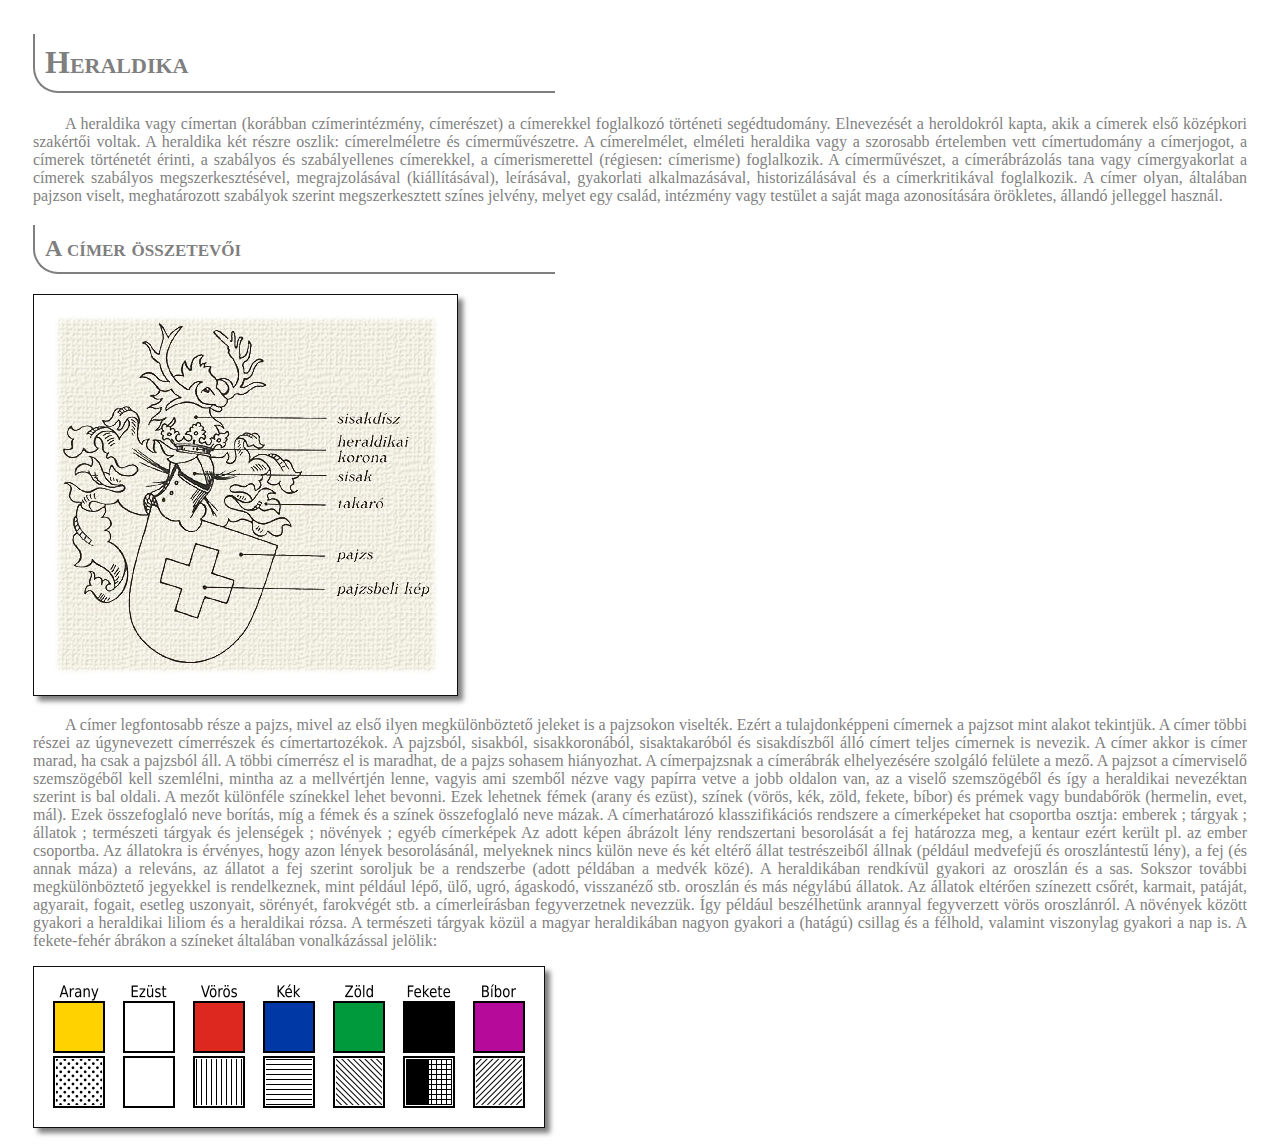
<file: Heraldika/címertan.html>
<!DOCTYPE html>
<html lang="hu">
<head>
    <meta charset="UTF-8">
    <meta http-equiv="X-UA-Compatible" content="IE=edge">
    <meta name="viewport" content="width=device-width, initial-scale=1.0">
    <title>heraldika</title>
</head> <link rel="stylesheet" href="cimer.css">

<body style="background-image: hatter.png;"> <div style="color: #7F7F7F;">
   <h1 style=".h1"> Heraldika </h1>

   <p style=".p"> A heraldika vagy címertan (korábban czímerintézmény, címerészet) a címerekkel foglalkozó történeti segédtudomány. Elnevezését a heroldokról kapta, akik a címerek első középkori szakértői voltak. A heraldika két részre oszlik: címerelméletre és címerművészetre.

A címerelmélet, elméleti heraldika vagy a szorosabb értelemben vett címertudomány a címerjogot, a címerek történetét érinti, a szabályos és szabályellenes címerekkel, a címerismerettel (régiesen: címerisme) foglalkozik.
A címerművészet, a címerábrázolás tana vagy címergyakorlat a címerek szabályos megszerkesztésével, megrajzolásával (kiállításával), leírásával, gyakorlati alkalmazásával, historizálásával és a címerkritikával foglalkozik.

A címer olyan, általában pajzson viselt, meghatározott szabályok szerint megszerkesztett színes jelvény, melyet egy család, intézmény vagy testület a saját maga azonosítására örökletes, állandó jelleggel használ.
</p>
<h2 style=".h2">A címer összetevői </h2> <img src="teljescimer.png" alt="">
<p  style=".p">
A címer legfontosabb része a pajzs, mivel az első ilyen megkülönböztető jeleket is a pajzsokon viselték. Ezért a tulajdonképpeni címernek a pajzsot mint alakot tekintjük. A címer többi részei az úgynevezett címerrészek és címertartozékok. A pajzsból, sisakból, sisakkoronából, sisaktakaróból és sisakdíszből álló címert teljes címernek is nevezik. A címer akkor is címer marad, ha csak a pajzsból áll. A többi címerrész el is maradhat, de a pajzs sohasem hiányozhat.

A címerpajzsnak a címerábrák elhelyezésére szolgáló felülete a mező. A pajzsot a címerviselő szemszögéből kell szemlélni, mintha az a mellvértjén lenne, vagyis ami szemből nézve vagy papírra vetve a jobb oldalon van, az a viselő szemszögéből és így a heraldikai nevezéktan szerint is bal oldali. A mezőt különféle színekkel lehet bevonni. Ezek lehetnek fémek (arany és ezüst), színek (vörös, kék, zöld, fekete, bíbor) és prémek vagy bundabőrök (hermelin, evet, mál). Ezek összefoglaló neve borítás, míg a fémek és a színek összefoglaló neve mázak.

A címerhatározó klasszifikációs rendszere a címerképeket hat csoportba osztja:

emberek ; tárgyak ; állatok ; természeti tárgyak és jelenségek ; növények ; egyéb címerképek

Az adott képen ábrázolt lény rendszertani besorolását a fej határozza meg, a kentaur ezért került pl. az ember csoportba. Az állatokra is érvényes, hogy azon lények besorolásánál, melyeknek nincs külön neve és két eltérő állat testrészeiből állnak (például medvefejű és oroszlántestű lény), a fej (és annak máza) a releváns, az állatot a fej szerint soroljuk be a rendszerbe (adott példában a medvék közé).

A heraldikában rendkívül gyakori az oroszlán és a sas. Sokszor további megkülönböztető jegyekkel is rendelkeznek, mint például lépő, ülő, ugró, ágaskodó, visszanéző stb. oroszlán és más négylábú állatok. Az állatok eltérően színezett csőrét, karmait, patáját, agyarait, fogait, esetleg uszonyait, sörényét, farokvégét stb. a címerleírásban fegyverzetnek nevezzük. Így például beszélhetünk arannyal fegyverzett vörös oroszlánról. A növények között gyakori a heraldikai liliom és a heraldikai rózsa. A természeti tárgyak közül a magyar heraldikában nagyon gyakori a (hatágú) csillag és a félhold, valamint viszonylag gyakori a nap is.

A fekete-fehér ábrákon a színeket általában vonalkázással jelölik:
</p> <img src="vonalkazas.png" alt=""></div>
</body>
</html>
</file>
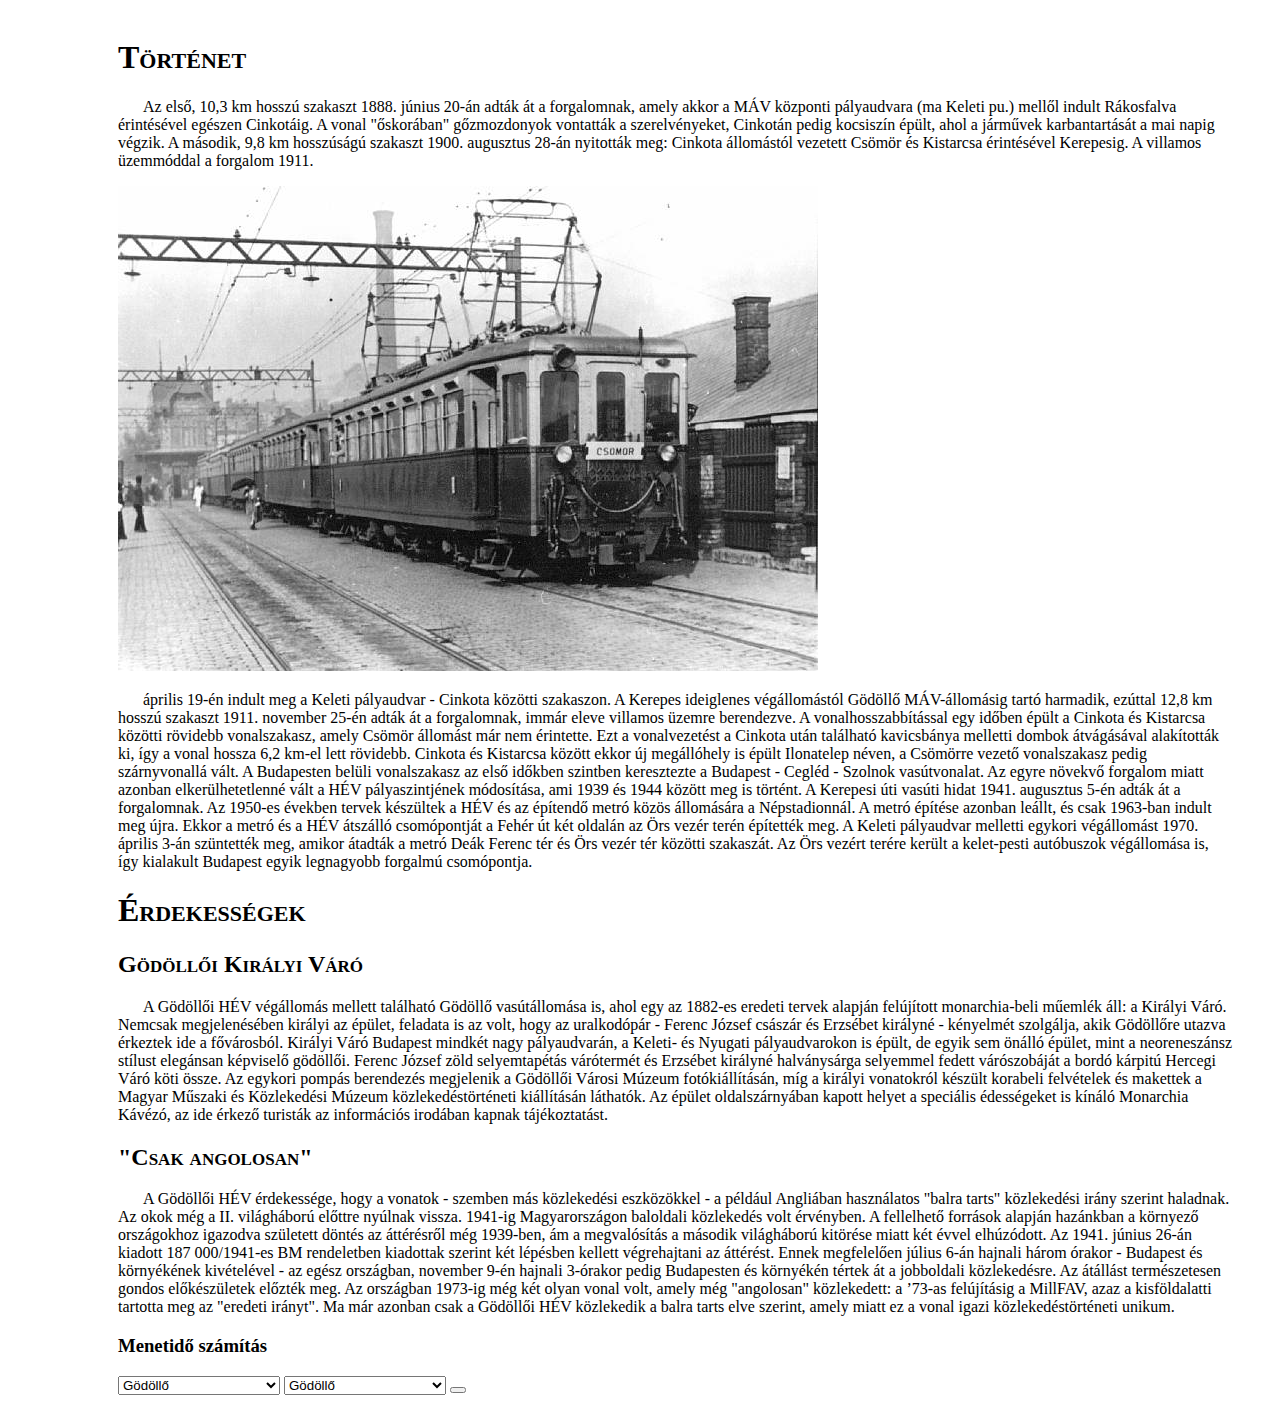
<file: hev/hev.html>
<!DOCTYPE html>
<html lang="hu">
<head>
    <meta charset="UTF-8">
    <meta http-equiv="X-UA-Compatible" content="IE=edge">
    <meta name="viewport" content="width=device-width, initial-scale=1.0">
    <title>gödöllöi hév</title>
    <link rel="stylesheet" href="hev.css">
</head>
<body>
    <h1>Történet </h1>
<p>
Az első, 10,3 km hosszú szakaszt 1888. június 20-án adták át a forgalomnak, amely akkor a MÁV központi pályaudvara (ma Keleti pu.) mellől indult Rákosfalva érintésével egészen Cinkotáig. A vonal "őskorában" gőzmozdonyok vontatták a szerelvényeket, Cinkotán pedig kocsiszín épült, ahol a járművek karbantartását a mai napig végzik. A második, 9,8 km hosszúságú szakaszt 1900. augusztus 28-án nyitották meg: Cinkota állomástól vezetett Csömör és Kistarcsa érintésével Kerepesig.

A villamos üzemmóddal a forgalom 1911. </p><img src="m72.jpg" alt=""><p> április 19-én indult meg a Keleti pályaudvar - Cinkota közötti szakaszon. A Kerepes ideiglenes végállomástól Gödöllő MÁV-állomásig tartó harmadik, ezúttal 12,8 km hosszú szakaszt 1911. november 25-én adták át a forgalomnak, immár eleve villamos üzemre berendezve. A vonalhosszabbítással egy időben épült a Cinkota és Kistarcsa közötti rövidebb vonalszakasz, amely Csömör állomást már nem érintette. Ezt a vonalvezetést a Cinkota után található kavicsbánya melletti dombok átvágásával alakították ki, így a vonal hossza 6,2 km-el lett rövidebb. Cinkota és Kistarcsa között ekkor új megállóhely is épült Ilonatelep néven, a Csömörre vezető vonalszakasz pedig szárnyvonallá vált.

A Budapesten belüli vonalszakasz az első időkben szintben keresztezte a Budapest - Cegléd - Szolnok vasútvonalat. Az egyre növekvő forgalom miatt azonban elkerülhetetlenné vált a HÉV pályaszintjének módosítása, ami 1939 és 1944 között meg is történt. A Kerepesi úti vasúti hidat 1941. augusztus 5-én adták át a forgalomnak. Az 1950-es években tervek készültek a HÉV és az építendő metró közös állomására a Népstadionnál. A metró építése azonban leállt, és csak 1963-ban indult meg újra. Ekkor a metró és a HÉV átszálló csomópontját a Fehér út két oldalán az Örs vezér terén építették meg.

A Keleti pályaudvar melletti egykori végállomást 1970. április 3-án szüntették meg, amikor átadták a metró Deák Ferenc tér és Örs vezér tér közötti szakaszát. Az Örs vezért terére került a kelet-pesti autóbuszok végállomása is, így kialakult Budapest egyik legnagyobb forgalmú csomópontja.
</p>
<h1>Érdekességek</h1>

<h2>Gödöllői Királyi Váró </h2>
<p>
A Gödöllői HÉV végállomás mellett található Gödöllő vasútállomása is, ahol egy az 1882-es eredeti tervek alapján felújított monarchia-beli műemlék áll: a Királyi Váró. Nemcsak megjelenésében királyi az épület, feladata is az volt, hogy az uralkodópár - Ferenc József császár és Erzsébet királyné - kényelmét szolgálja, akik Gödöllőre utazva érkeztek ide a fővárosból. Királyi Váró Budapest mindkét nagy pályaudvarán, a Keleti- és Nyugati pályaudvarokon is épült, de egyik sem önálló épület, mint a neoreneszánsz stílust elegánsan képviselő gödöllői. Ferenc József zöld selyemtapétás várótermét és Erzsébet királyné halványsárga selyemmel fedett várószobáját a bordó kárpitú Hercegi Váró köti össze. Az egykori pompás berendezés megjelenik a Gödöllői Városi Múzeum fotókiállításán, míg a királyi vonatokról készült korabeli felvételek és makettek a Magyar Műszaki és Közlekedési Múzeum közlekedéstörténeti kiállításán láthatók. Az épület oldalszárnyában kapott helyet a speciális édességeket is kínáló Monarchia Kávézó, az ide érkező turisták az információs irodában kapnak tájékoztatást.
</p>
<h2> "Csak angolosan" </h2>
<p>
A Gödöllői HÉV érdekessége, hogy a vonatok - szemben más közlekedési eszközökkel - a például Angliában használatos "balra tarts" közlekedési irány szerint haladnak. Az okok még a II. világháború előttre nyúlnak vissza. 1941-ig Magyarországon baloldali közlekedés volt érvényben. A fellelhető források alapján hazánkban a környező országokhoz igazodva született döntés az áttérésről még 1939-ben, ám a megvalósítás a második világháború kitörése miatt két évvel elhúzódott. Az 1941. június 26-án kiadott 187 000/1941-es BM rendeletben kiadottak szerint két lépésben kellett végrehajtani az áttérést. Ennek megfelelően július 6-án hajnali három órakor - Budapest és környékének kivételével - az egész országban, november 9-én hajnali 3-órakor pedig Budapesten és környékén tértek át a jobboldali közlekedésre. Az átállást természetesen gondos előkészületek előzték meg. Az országban 1973-ig még két olyan vonal volt, amely még "angolosan" közlekedett: a ’73-as felújításig a MillFAV, azaz a kisföldalatti tartotta meg az "eredeti irányt". Ma már azonban csak a Gödöllői HÉV közlekedik a balra tarts elve szerint, amely miatt ez a vonal igazi közlekedéstörténeti unikum.
</p>
<h3>Menetidő számítás</h3>
    
    <div>
  
   <select>
    <option value="0">Gödöllő</option>
    <option value="2">Gödöllő, Palotakert</option>
    <option value="4">Gödöllő, Szabadság tér</option>
    <option value="6">Gödöllő, Erzsébet park</option>
    <option value="11">Szentjakab</option>
    <option value="15">Mogyoród</option>
    <option value="19">Szilasliget</option>
    <option value="22">Kerepes</option>
    <option value="23">Zsófialiget</option>
    <option value="25">Kistarcsa</option>
    <option value="27">Kistarcsa, kórház</option>
    <option value="30">Ilonatelep</option>
    <option value="34">Cinkota</option>
    <option value="36">Mátyásföld alsó</option>
    <option value="37">Mátyásföld, Imre utca</option>
    <option value="39">Mátyásföld, repülőtér</option>
    <option value="41">Sashalom</option>
    <option value="43">Nagyicce</option>
    <option value="45">Rákosfalva</option>
    <option value="48">Örs vezér tere</option>
   </select>
 
   <select>
    <option value="0">Gödöllő</option>
    <option value="2">Gödöllő, Palotakert</option>
    <option value="4">Gödöllő, Szabadság tér</option>
    <option value="6">Gödöllő, Erzsébet park</option>
    <option value="11">Szentjakab</option>
    <option value="15">Mogyoród</option>
    <option value="19">Szilasliget</option>
    <option value="22">Kerepes</option>
    <option value="23">Zsófialiget</option>
    <option value="25">Kistarcsa</option>
    <option value="27">Kistarcsa, kórház</option>
    <option value="30">Ilonatelep</option>
    <option value="34">Cinkota</option>
    <option value="36">Mátyásföld alsó</option>
    <option value="37">Mátyásföld, Imre utca</option>
    <option value="39">Mátyásföld, repülőtér</option>
    <option value="41">Sashalom</option>
    <option value="43">Nagyicce</option>
    <option value="45">Rákosfalva</option>
    <option value="48">Örs vezér tere</option>
   </select>

<button></button>

</div>

</body>
</html>
</file>
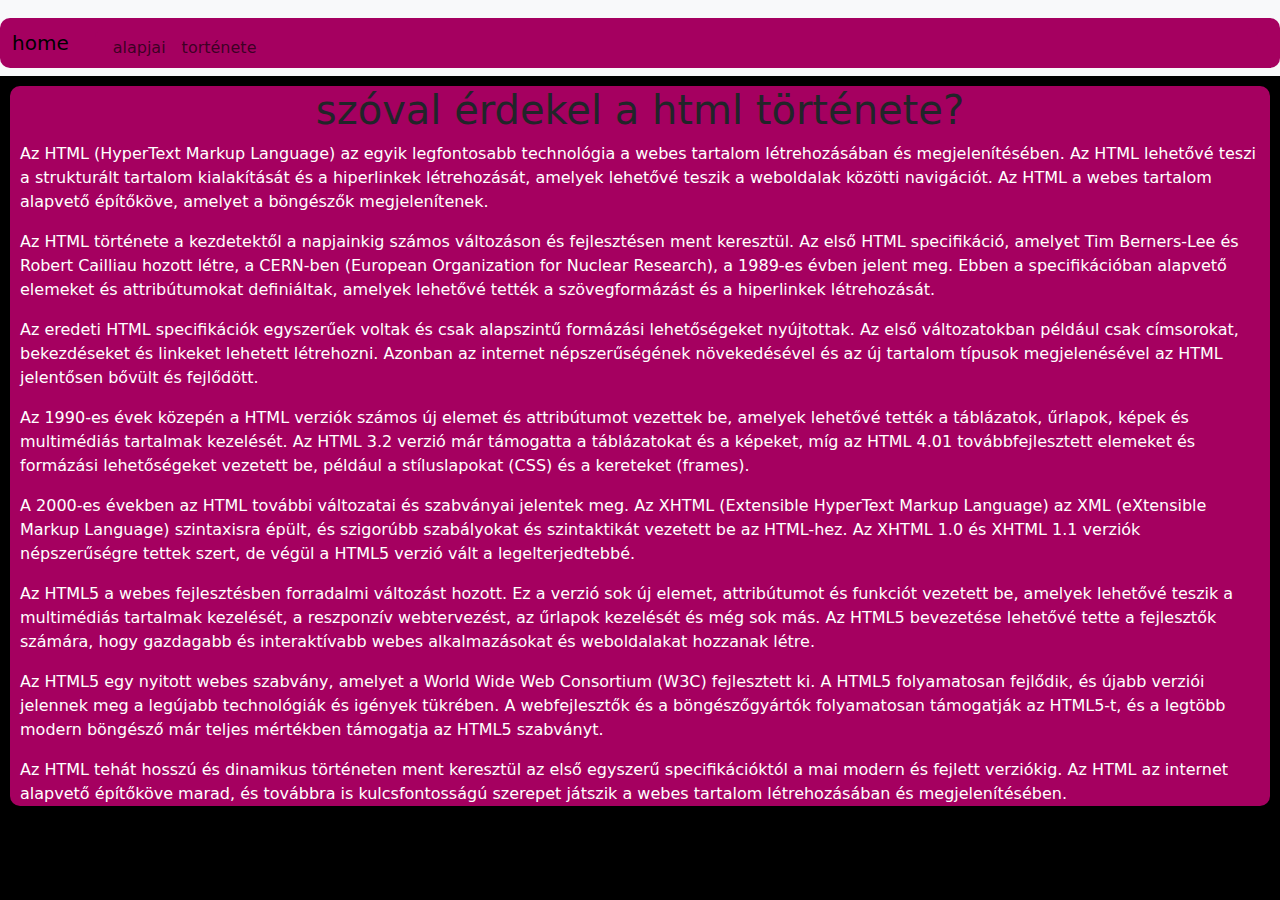
<file: web/tortenet.html>
<!DOCTYPE html>
<html lang="hu">
<head>
    <meta charset="UTF-8">
    <meta http-equiv="X-UA-Compatible" content="IE=edge">
    <meta name="viewport" content="width=device-width, initial-scale=1.0">
    <title>html</title>
    <link rel="stylesheet" href="style.css">
    
    <link href="https://cdn.jsdelivr.net/npm/bootstrap@5.2.3/dist/css/bootstrap.min.css" rel="stylesheet">
    <script src="https://cdn.jsdelivr.net/npm/bootstrap@5.2.3/dist/js/bootstrap.bundle.min.js"></script>
  
</head>
<body class="body">
    <nav class="navbar navbar-expand-lg navbar-light bg-light">
        <div class="container-fluid">
          <a class="navbar-brand" href="index.html">home</a>
          <button class="navbar-toggler" type="button" data-bs-toggle="collapse" data-bs-target="#navbarSupportedContent" aria-controls="navbarSupportedContent" aria-expanded="false" aria-label="Toggle navigation">
            <span class="navbar-toggler-icon"></span>
          </button>
          <div class="collapse navbar-collapse" id="navbarSupportedContent">
            <ul class="navbar-nav me-auto mb-2 mb-lg-0">
              <li class="nav-item">
                <a class="nav-link" href="alapjai.html">alapjai</a>
              </li>
              <li class="nav-item">
                <a class="nav-link" href="tortenet.html">torténete</a>
              </li>
            </ul>
            </form>
          </div>
        </div>
      </nav>
      <div>
        <h1>szóval érdekel a html története?</h1>
        <p>
            Az HTML (HyperText Markup Language) az egyik legfontosabb technológia a webes tartalom létrehozásában és megjelenítésében. Az HTML lehetővé teszi a strukturált tartalom kialakítását és a hiperlinkek létrehozását, amelyek lehetővé teszik a weboldalak közötti navigációt. Az HTML a webes tartalom alapvető építőköve, amelyet a böngészők megjelenítenek.
        </p><p>
Az HTML története a kezdetektől a napjainkig számos változáson és fejlesztésen ment keresztül. Az első HTML specifikáció, amelyet Tim Berners-Lee és Robert Cailliau hozott létre, a CERN-ben (European Organization for Nuclear Research), a 1989-es évben jelent meg. Ebben a specifikációban alapvető elemeket és attribútumokat definiáltak, amelyek lehetővé tették a szövegformázást és a hiperlinkek létrehozását.
</p><p>
Az eredeti HTML specifikációk egyszerűek voltak és csak alapszintű formázási lehetőségeket nyújtottak. Az első változatokban például csak címsorokat, bekezdéseket és linkeket lehetett létrehozni. Azonban az internet népszerűségének növekedésével és az új tartalom típusok megjelenésével az HTML jelentősen bővült és fejlődött.
</p><p>
Az 1990-es évek közepén a HTML verziók számos új elemet és attribútumot vezettek be, amelyek lehetővé tették a táblázatok, űrlapok, képek és multimédiás tartalmak kezelését. Az HTML 3.2 verzió már támogatta a táblázatokat és a képeket, míg az HTML 4.01 továbbfejlesztett elemeket és formázási lehetőségeket vezetett be, például a stíluslapokat (CSS) és a kereteket (frames).
</p><p>
A 2000-es években az HTML további változatai és szabványai jelentek meg. Az XHTML (Extensible HyperText Markup Language) az XML (eXtensible Markup Language) szintaxisra épült, és szigorúbb szabályokat és szintaktikát vezetett be az HTML-hez. Az XHTML 1.0 és XHTML 1.1 verziók népszerűségre tettek szert, de végül a HTML5 verzió vált a legelterjedtebbé.
</p><p>
Az HTML5 a webes fejlesztésben forradalmi változást hozott. Ez a verzió sok új elemet, attribútumot és funkciót vezetett be, amelyek lehetővé teszik a multimédiás tartalmak kezelését, a reszponzív webtervezést, az űrlapok kezelését és még sok más. Az HTML5 bevezetése lehetővé tette a fejlesztők számára, hogy gazdagabb és interaktívabb webes alkalmazásokat és weboldalakat hozzanak létre.
</p><p>
Az HTML5 egy nyitott webes szabvány, amelyet a World Wide Web Consortium (W3C) fejlesztett ki. A HTML5 folyamatosan fejlődik, és újabb verziói jelennek meg a legújabb technológiák és igények tükrében. A webfejlesztők és a böngészőgyártók folyamatosan támogatják az HTML5-t, és a legtöbb modern böngésző már teljes mértékben támogatja az HTML5 szabványt.
</p><p>
Az HTML tehát hosszú és dinamikus történeten ment keresztül az első egyszerű specifikációktól a mai modern és fejlett verziókig. Az HTML az internet alapvető építőköve marad, és továbbra is kulcsfontosságú szerepet játszik a webes tartalom létrehozásában és megjelenítésében.
        </p>
      </div>
</body>
</html>
</file>
<file: Heraldika/cimer.css>
body{
  padding: 5px 25px;
}

p{
  text-align: justify;
  text-indent: 2em;
}

ol li{
  margin-left: 15px;
}

.hasab{
  -webkit-column-count: 3; /* Chrome, Safari, Opera */
  -moz-column-count: 3; /* Firefox */
  column-count: 3;
  line-height: 120%;
}

h1, h2{
  font-variant: small-caps;
  border-radius: 0px 25px;
  border-left: 2px solid #7F7F7F;
  border-bottom: 2px solid #7F7F7F;
  border-top: 0px solid #7F7F7F;
  border-right: 0px solid #7F7F7F;
  padding: 10px;
  width:500px;
}

a{
  text-decoration: none;
}

img{
  border: 1px solid #0F0F0F;
  box-shadow: 5px 5px 5px #7F7F7F;
  padding:15px;
}

#vonalkazas{
  display: block;
  margin-left: auto;
  margin-right: auto;
}

.fk{
  font-weight: normal;
}

#teljes{
  float:right;
}
</file>
<file: hev/hev.css>
body{
  background-repeat: repeat-y;
  background-position: left;
  padding: 10px 40px 10px 110px;
}


p:first-letter{
  margin-left: 25px;
}

h1, h2{
  font-variant: small-caps;
}

.kepek{
  width: 333px;
  margin-left: 25px;
  margin-bottom: 25px;
  border-radius: 20px;
  box-shadow: 10px 10px 5px #888888;
  -ms-transform: rotate(3deg); /* IE 9 */
  -webkit-transform: rotate(3deg); /* Chrome, Safari, Opera */
  transform: rotate(3deg);
}

#urlap{
  border: 1px dotted gray;
  border-radius: 20px;
  text-align: center;
  margin: 10px 100px;
  padding: 10px;
}
</file>
<file: web/style.css>
.body{
    background-color: black;
}

div{
    margin-left: 10px;
    margin-right: 10px;
    margin-top: 10px;
    padding-left: 10px;
    padding-right: 10px;
    border-radius: 10px;
    background-color: rgb(165, 0, 96);
}

p{
    color: white;
}

h1{
    text-align: center;
    color: beige;
}
h2{
    text-align: center;
    color: beige;
}
</file>
